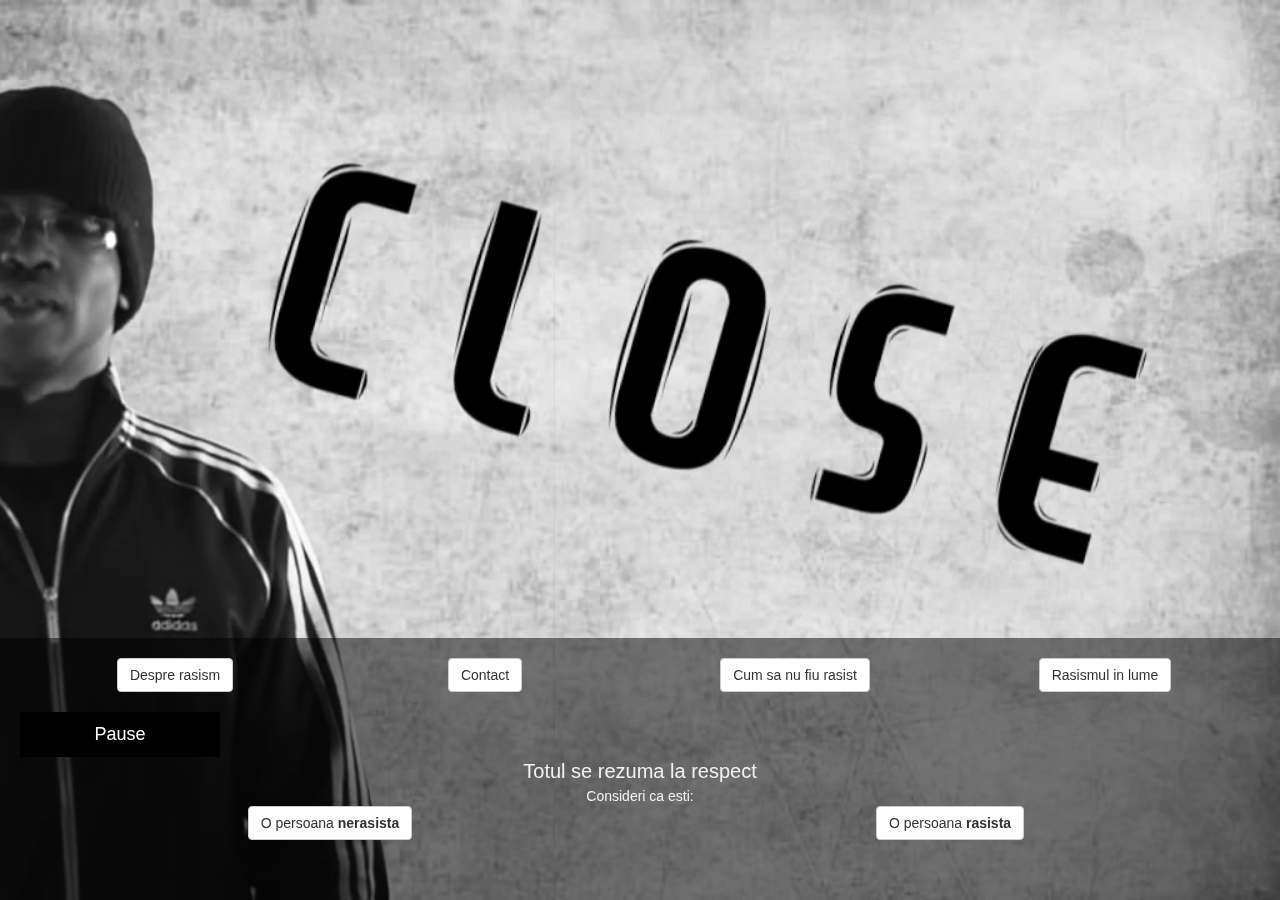
<file: html/index.html>
<!DOCTYPE html>
<html>
<head>
  <title>Pagina principala</title>
  <meta charset="utf-8">
  <meta name="viewport" content="width=device-width, initial-scale=1">
  <link rel="stylesheet" href="https://maxcdn.bootstrapcdn.com/bootstrap/3.3.7/css/bootstrap.min.css">
  <link rel="stylesheet" href= "../css/indexcss.css"  type="text/css" >
  <script src="https://ajax.googleapis.com/ajax/libs/jquery/3.3.1/jquery.min.js"></script>
  <script src="https://maxcdn.bootstrapcdn.com/bootstrap/3.3.7/js/bootstrap.min.js"></script>

</head>


<body>


<video autoplay muted loop id="myVideo">
  <source src="../video/intro.mp4" type="video/mp4">
</video>


<div class="content">
  <div class="row center-block text-center">
  	<div class="col-md-3 col-xs-6 col-sm-3 col-lg-3"><button onclick="mergi_la('despre_rasism.html');" class="btn btn-default">Despre rasism</button></div>
    <div class="col-md-3 col-xs-6 col-sm-3 col-lg-3"><button onclick="mergi_la('contact.html');" class="btn btn-default">Contact</button></div>
    <div class="col-md-3 col-xs-6 col-sm-3 col-lg-3"><button onclick="mergi_la('cum_sa_nu.html');" class="btn btn-default">Cum sa nu fiu rasist</button></div>
    <div class="col-md-3 col-xs-6 col-sm-3 col-lg-3"><button onclick="mergi_la('rasismul_in_lume.html');" class="btn btn-default">Rasismul in lume</button></div>
  </div>
    <br>
    <button id="myBtn" onclick="myFunction()">Pause</button>
    <div class="row text-center" style="font-size:20px;">Totul se rezuma la respect</div>
    <div class="text-center row"> Consideri ca esti:</div>
    <div class="row center-block text-center">
    	<div class="col-md-6 col-sm-6 col-xl-6 col-xs-6"><button class="btn btn-default" id="nerasista">O persoana <b>nerasista</b></button></div>
    	<div class="col-md-6 col-sm-6 col-xl-6 col-xs-6"><button class="btn btn-default" id="rasista">O persoana <b>rasista</b></button></div>
    </div>
    <br><br>
    <div id="text-r" class="row text-center" style="font-size:20px;"></div>

</div>

</body>

<script>
// Get the video
var video = document.getElementById("myVideo");

// Get the button
var btn = document.getElementById("myBtn");

// Pause and play the video, and change the button text
function myFunction() {
    if (video.paused) {
        video.play();
        btn.innerHTML = "Pause";
    } else {
        video.pause();
        btn.innerHTML = "Play";
    }
}

function mergi_la(id){
	window.location.replace(id);
}

$('#nerasista').click(function(){
   $('#text-r').html(''); // aici golesc sectiunea ca sa nu se dea append continuu si sa apara de mai multe ori
   $('#text-r').append('Inseamna ca esti pe drumul cel bun, continua tot asa! Ne place de tine si am dori sa intri in comunitatea noastre, da-ne un mail la\
rasism@yahoo.com.'); // lipesc textul de sectiunea text-r

});

$('#rasista').click(function(){
	
   $('#text-r').html(''); //la fel ca mai sus doar ca in cazul rasista
   $('#text-r').append('In acest caz, te invitam sa afli de cum poti scapa de aceasta boala pe urmatoarea <button class = "btn btn-default" onclick = "mergi_la("cum_sa_nu.html")">pagina</button>');

});


</script>

</html>
</file>
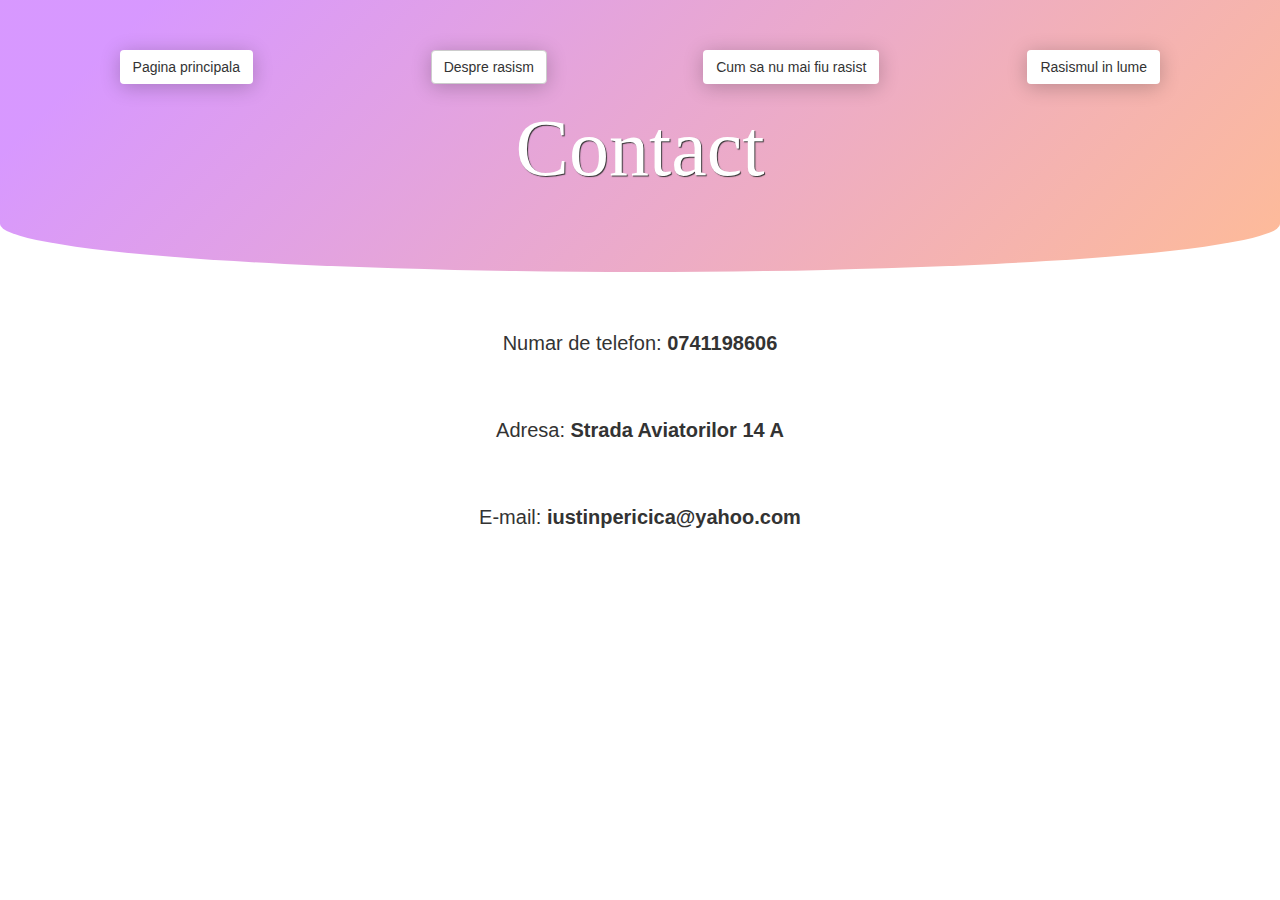
<file: html/contact.html>
<!DOCTYPE html>
<html>
<head>
  <title>Despre rasism</title>
  <meta charset="utf-8">
  <meta name="viewport" content="width=device-width, initial-scale=1">
  <link rel="stylesheet" href="https://maxcdn.bootstrapcdn.com/bootstrap/3.3.7/css/bootstrap.min.css">
  <link rel="stylesheet" href= "../css/desprecss.css"  type="text/css" >
  <script src="https://ajax.googleapis.com/ajax/libs/jquery/3.3.1/jquery.min.js"></script>
  <script src="https://maxcdn.bootstrapcdn.com/bootstrap/3.3.7/js/bootstrap.min.js"></script>

</head>
<body>
<!--
<header>
	<div class="row container-fluid">
		<div class="row">
			<div class="col-md-3 col-xs-3 col-sm-3 col-xl-3">Pagina principala</div>
			<div class="col-md-3 col-xs-3 col-sm-3 col-xl-3">Contact</div>
			<div class="col-md-3 col-xs-3 col-sm-3 col-xl-3">Cum sa nu mai fiu rasist</div>
			<div class="col-md-3 col-xs-3 col-sm-3 col-xl-3">Rasismul in lume</div>
		</div>
	</div>
</header>
-->
<header>
	<div class="overlay">

<div class="row container-fluid">
		<div class="row">
			<div class="col-md-3 col-xs-3 col-sm-3 col-xl-3"><button class="btn btn-succes" onclick="mergi_la('index.html');">Pagina principala</button></div>
            <div class="col-md-3 col-xs-6 col-sm-3 col-lg-3"><button onclick="mergi_la('despre_rasism.html');" class="btn btn-default">Despre rasism</button></div>
 			<div class="col-md-3 col-xs-3 col-sm-3 col-xl-3"><button class="btn btn-succes" onclick="mergi_la('cum_sa_nu.html');">Cum sa nu mai fiu rasist</button></div>
			<div class="col-md-3 col-xs-3 col-sm-3 col-xl-3"><button class="btn btn-succes" onclick="mergi_la('rasismul_in_lume.html');">Rasismul in lume</button></div>
		</div>
	</div>

<h1>Contact</h1>

</header>

<div class="container-fluid text-center" id="scrist" style="font-size:20px;">
	<br><br>
	<p>Numar de telefon: <b>0741198606</b></p>
	<br>
	<p>Adresa: <b>Strada Aviatorilor 14 A </b></p><br>
    <p>E-mail: <b>iustinpericica@yahoo.com</b></p>
</div>

</body>

<script type="text/javascript">
	
function mergi_la(id){
	window.location.replace(id);
}



</script>

</html>
</file>
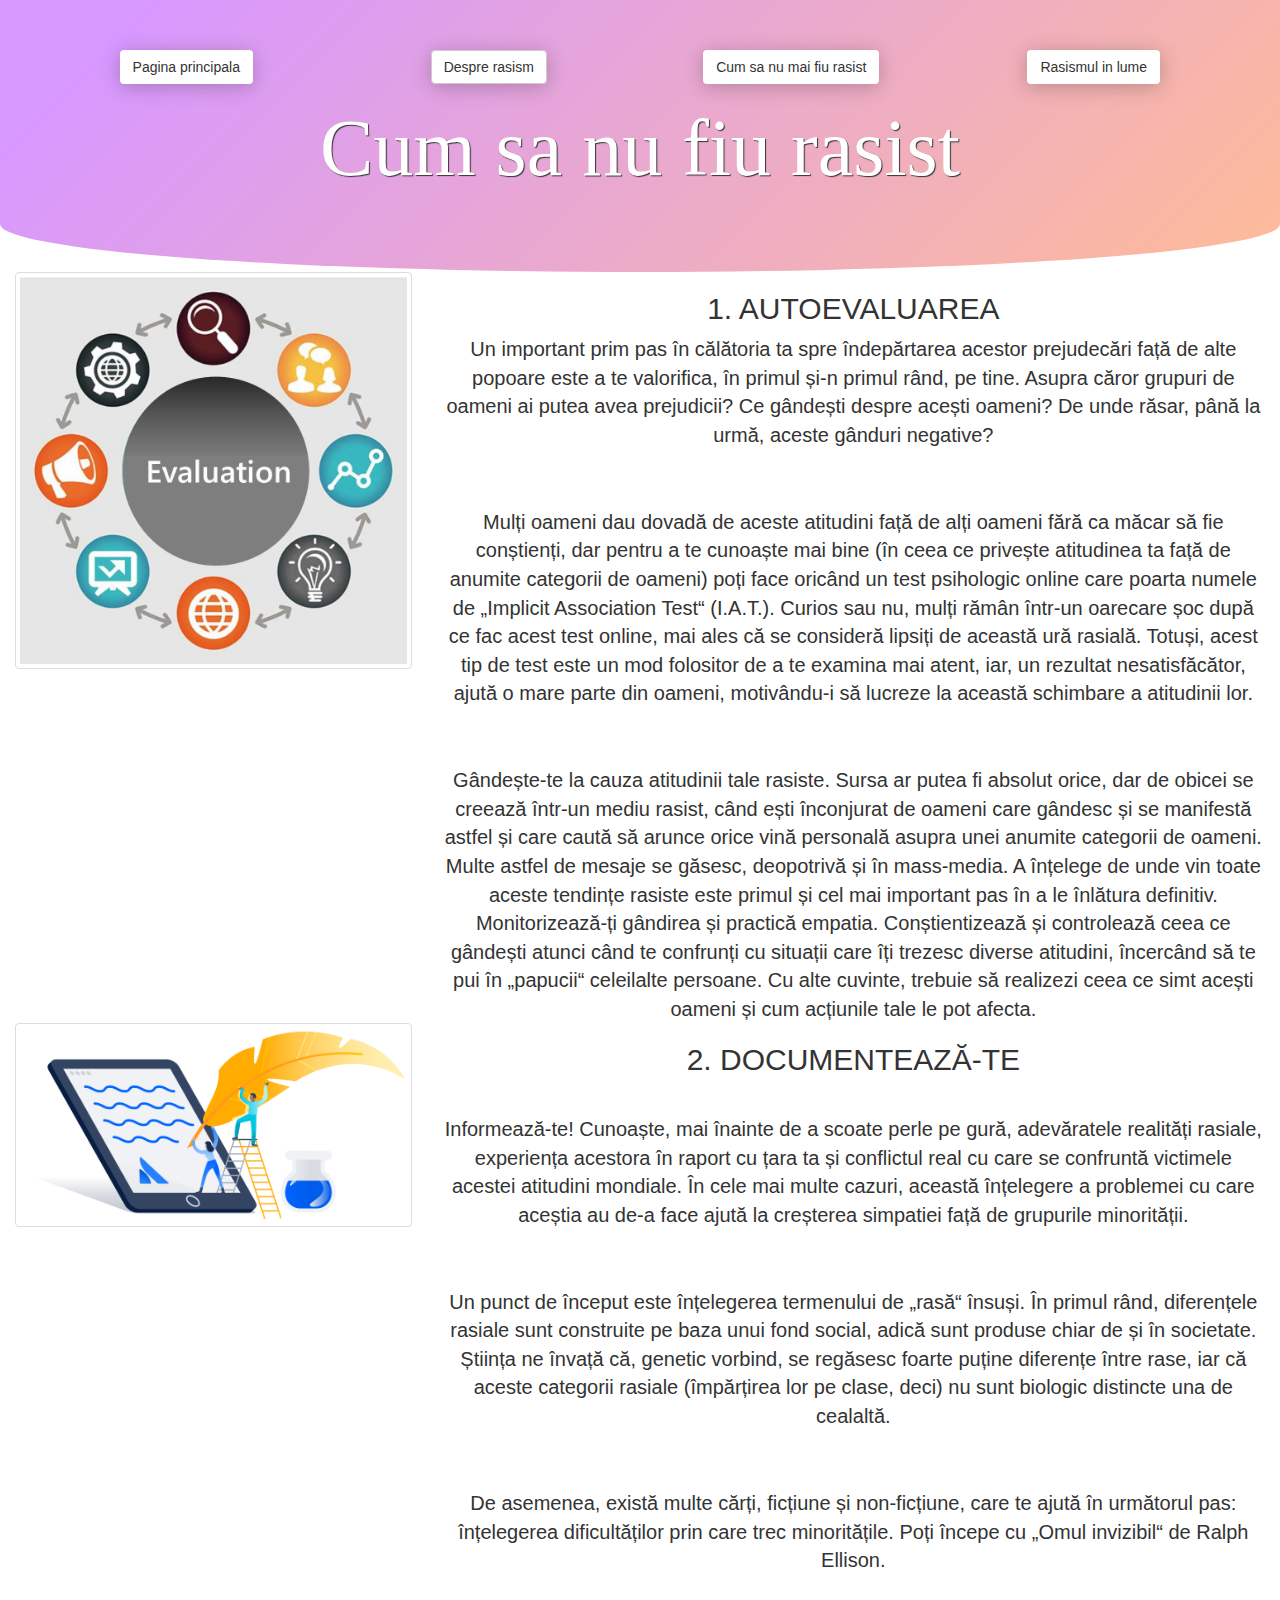
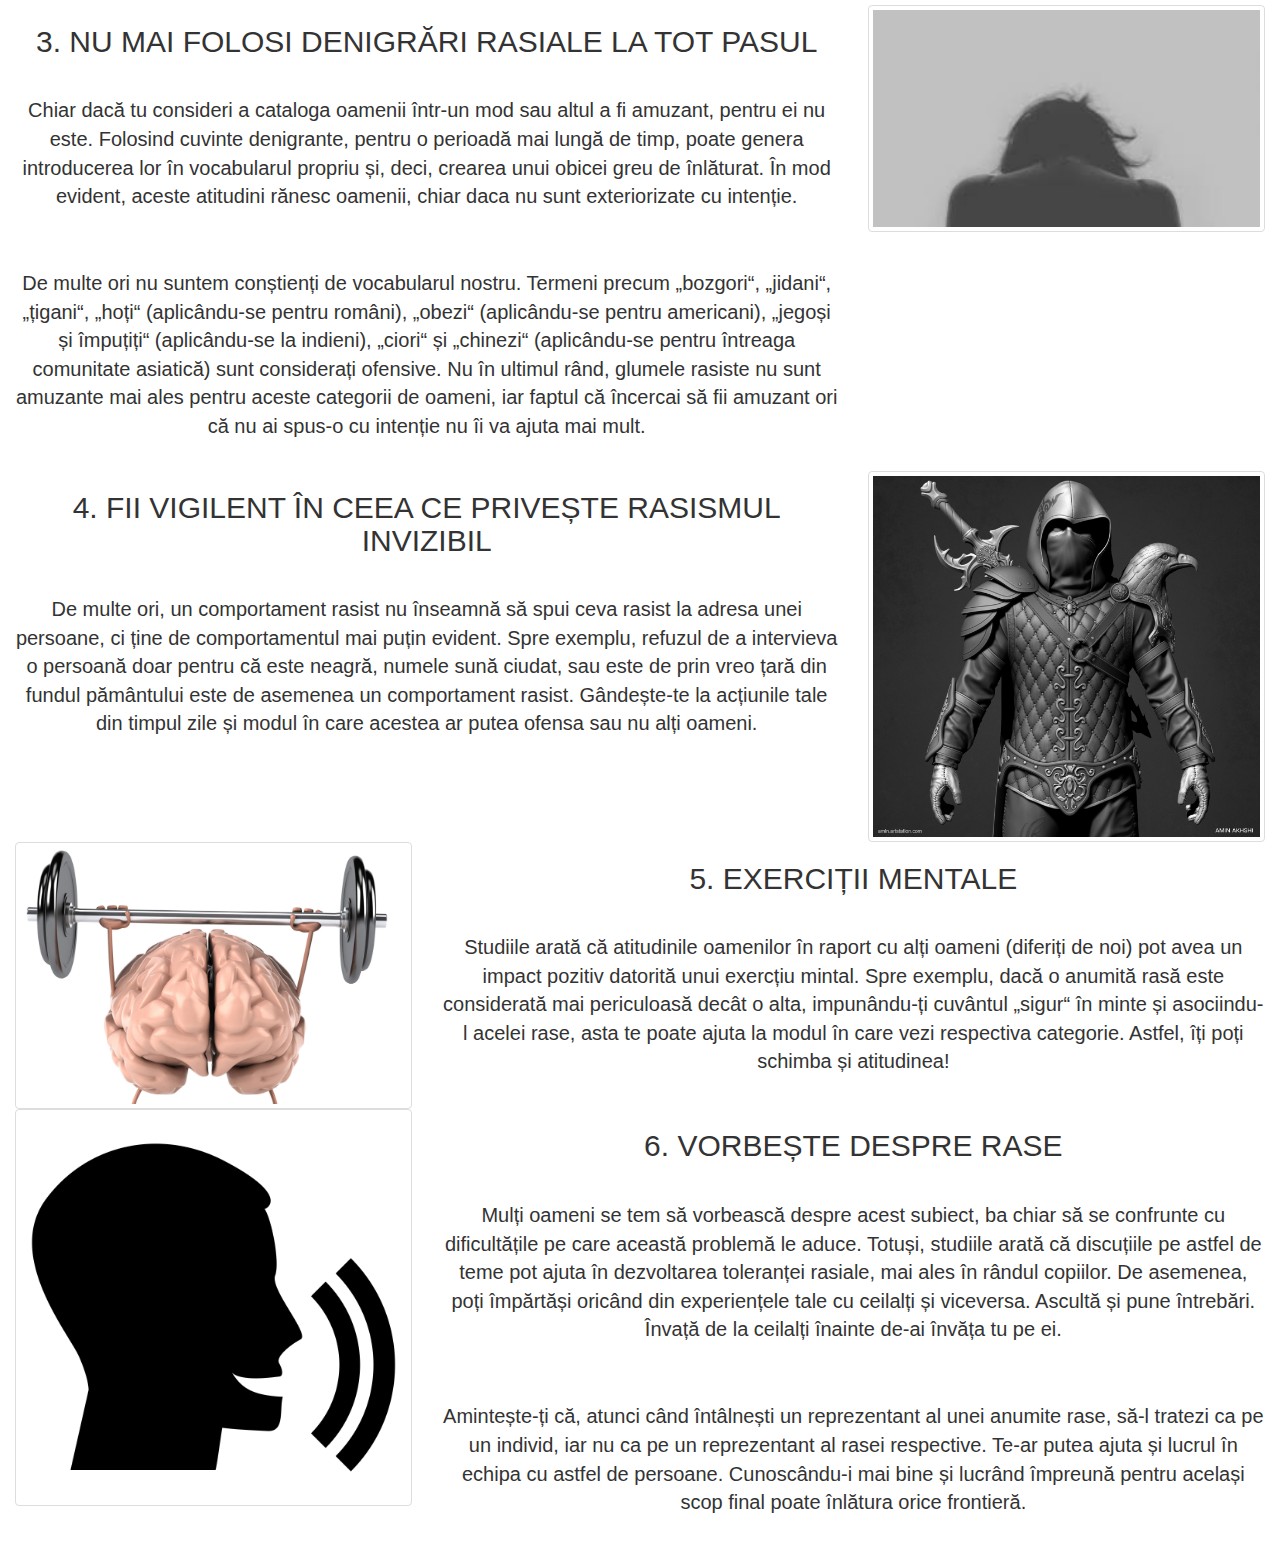
<file: html/cum_sa_nu.html>
<!DOCTYPE html>
<html>
<head>
  <title>Despre rasism</title>
  <meta charset="utf-8">
  <meta name="viewport" content="width=device-width, initial-scale=1">
  <link rel="stylesheet" href="https://maxcdn.bootstrapcdn.com/bootstrap/3.3.7/css/bootstrap.min.css">
  <link rel="stylesheet" href= "../css/cum_sa_nu.css"  type="text/css" >
  <script src="https://ajax.googleapis.com/ajax/libs/jquery/3.3.1/jquery.min.js"></script>
  <script src="https://maxcdn.bootstrapcdn.com/bootstrap/3.3.7/js/bootstrap.min.js"></script>

</head>
<body>
<!--
<header>
	<div class="row container-fluid">
		<div class="row">
			<div class="col-md-3 col-xs-3 col-sm-3 col-xl-3">Pagina principala</div>
			<div class="col-md-3 col-xs-3 col-sm-3 col-xl-3">Contact</div>
			<div class="col-md-3 col-xs-3 col-sm-3 col-xl-3">Cum sa nu mai fiu rasist</div>
			<div class="col-md-3 col-xs-3 col-sm-3 col-xl-3">Rasismul in lume</div>
		</div>
	</div>
</header>
-->
<header>
	<div class="overlay">

<div class="row container-fluid">
		<div class="row">
			<div class="col-md-3 col-xs-3 col-sm-3 col-xl-3"><button class="btn btn-succes" onclick="mergi_la('index.html');">Pagina principala</button></div>
            <div class="col-md-3 col-xs-6 col-sm-3 col-lg-3"><button onclick="mergi_la('despre_rasism.html');" class="btn btn-default">Despre rasism</button></div>
 			<div class="col-md-3 col-xs-3 col-sm-3 col-xl-3"><button class="btn btn-succes" onclick="mergi_la('cum_sa_nu.html');">Cum sa nu mai fiu rasist</button></div>
			<div class="col-md-3 col-xs-3 col-sm-3 col-xl-3"><button class="btn btn-succes" onclick="mergi_la('rasismul_in_lume.html');">Rasismul in lume</button></div>
		</div>
	</div>


<h1>Cum sa nu fiu rasist</h1>

</header>

<div class="container-fluid text-center" id="scrist" style="font-size:20px;">
	<div class="row">
		<div class="col-md-4 col-sm-4 col-lg-4 col-xl-4"><img class="img-responsive img-thumbnail" width="100%" src="../video/evaluare.jpg" alt="auto-evaluare"></div>
		<div class="col-md-8 col-sm-8 col-lg-8 col-xl-8"><h2>1. AUTOEVALUAREA</h2>
<p>
Un important prim pas în călătoria ta spre îndepărtarea acestor prejudecări față de alte popoare este a te valorifica, în primul și-n primul rând, pe tine. Asupra căror grupuri de oameni ai putea avea prejudicii? Ce gândești despre acești oameni? De unde răsar, până la urmă, aceste gânduri negative?
</p><br><p>
Mulți oameni dau dovadă de aceste atitudini față de alți oameni fără ca măcar să fie conștienți, dar pentru a te cunoaște mai bine (în ceea ce privește atitudinea ta față de anumite categorii de oameni) poți face oricând un test psihologic online care poarta numele de „Implicit Association Test“ (I.A.T.). Curios sau nu, mulți rămân într-un oarecare șoc după ce fac acest test online, mai ales că se consideră lipsiți de această ură rasială. Totuși, acest tip de test este un mod folositor de a te examina mai atent, iar, un rezultat nesatisfăcător, ajută o mare parte din oameni, motivându-i să lucreze la această schimbare a atitudinii lor.
</p><br>
Gândește-te la cauza atitudinii tale rasiste. Sursa ar putea fi absolut orice, dar de obicei se creează într-un mediu rasist, când ești înconjurat de oameni care gândesc și se manifestă astfel și care caută să arunce orice vină personală asupra unei anumite categorii de oameni. Multe astfel de mesaje se găsesc, deopotrivă și în mass-media. A înțelege de unde vin toate aceste tendințe rasiste este primul și cel mai important pas în a le înlătura definitiv. Monitorizează-ți gândirea și practică empatia. Conștientizează și controlează ceea ce gândești atunci când te confrunți cu situații care îți trezesc diverse atitudini, încercând să te pui în „papucii“ celeilalte persoane. Cu alte cuvinte, trebuie să realizezi ceea ce simt acești oameni și cum acțiunile tale le pot afecta.</div>
</div>
     

<div class="row">
		<div class="col-md-4 col-sm-4 col-lg-4 col-xl-4"><img class="img-responsive img-thumbnail" width="100%" src="../video/document.png" alt="auto-evaluare"></div>
		<div class="col-md-8 col-sm-8 col-lg-8 col-xl-8"><h2>2. DOCUMENTEAZĂ-TE</h2>
<br><p>
Informează-te! Cunoaște, mai înainte de a scoate perle pe gură, adevăratele realități rasiale, experiența acestora în raport cu țara ta și conflictul real cu care se confruntă victimele acestei atitudini mondiale. În cele mai multe cazuri, această înțelegere a problemei cu care aceștia au de-a face ajută la creșterea simpatiei față de grupurile minorității.
</p><br><p>
Un punct de început este înțelegerea termenului de „rasă“ însuși. În primul rând, diferențele rasiale sunt construite pe baza unui fond social, adică sunt produse chiar de și în societate. Știința ne învață că, genetic vorbind, se regăsesc foarte puține diferențe între rase, iar că aceste categorii rasiale (împărțirea lor pe clase, deci) nu sunt biologic distincte una de cealaltă.
</p><br>
<p>
De asemenea, există multe cărți, ficțiune și non-ficțiune, care te ajută în următorul pas: înțelegerea dificultăților prin care trec minoritățile. Poți începe cu „Omul invizibil“ de Ralph Ellison.</p></div>
</div>



<div class="row">
	<div class="col-md-8 col-sm-8 col-lg-8 col-xl-8"><h2>3. NU MAI FOLOSI DENIGRĂRI RASIALE LA TOT PASUL</h2>
<br><p>
Chiar dacă tu consideri a cataloga oamenii într-un mod sau altul a fi amuzant, pentru ei nu este. Folosind cuvinte denigrante, pentru o perioadă mai lungă de timp, poate genera introducerea lor în vocabularul propriu și, deci, crearea unui obicei greu de înlăturat. În mod evident, aceste atitudini rănesc oamenii, chiar daca nu sunt exteriorizate cu intenție.
</p><br><p>
De multe ori nu suntem conștienți de vocabularul nostru. Termeni precum „bozgori“, „jidani“, „țigani“, „hoți“ (aplicându-se pentru români), „obezi“ (aplicându-se pentru americani), „jegoși și împuțiți“ (aplicându-se la indieni), „ciori“ și „chinezi“ (aplicându-se pentru întreaga comunitate asiatică) sunt considerați ofensive. Nu în ultimul rând, glumele rasiste nu sunt amuzante mai ales pentru aceste categorii de oameni, iar faptul că încercai să fii amuzant ori că nu ai spus-o cu intenție nu îi va ajuta mai mult.
<p>
</div>
		<div class="col-md-4 col-sm-4 col-lg-4 col-xl-4"><img class="img-responsive img-thumbnail" width="100%" src="../video/verbal.jpg" alt="auto-evaluare"></div>
		
</div>

<div class="row">
	<div class="col-md-8 col-sm-8 col-lg-8 col-xl-8"><h2>4. FII VIGILENT ÎN CEEA CE PRIVEȘTE RASISMUL INVIZIBIL</h2>
<br><p>
De multe ori, un comportament rasist nu înseamnă să spui ceva rasist la adresa unei persoane, ci ține de comportamentul mai puțin evident. Spre exemplu, refuzul de a intervieva o persoană doar pentru că este neagră, numele sună ciudat, sau este de prin vreo țară din fundul pământului este de asemenea un comportament rasist. Gândește-te la acțiunile tale din timpul zile și modul în care acestea ar putea ofensa sau nu alți oameni.</p>
</div>
		<div class="col-md-4 col-sm-4 col-lg-4 col-xl-4"><img class="img-responsive img-thumbnail" width="100%" src="../video/vigilent.jpg" alt="auto-evaluare"></div>
		
</div>

<div class="row">
	
		<div class="col-md-4 col-sm-4 col-lg-4 col-xl-4"><img class="img-responsive img-thumbnail" width="100%" src="../video/mintal.jpg" alt="auto-evaluare"></div>
		<div class="col-md-8 col-sm-8 col-lg-8 col-xl-8">
			<h2>5. EXERCIȚII MENTALE</h2>
<br><p>
Studiile arată că atitudinile oamenilor în raport cu alți oameni (diferiți de noi) pot avea un impact pozitiv datorită unui exercțiu mintal. Spre exemplu, dacă o anumită rasă este considerată mai periculoasă decât o alta, impunându-ți cuvântul „sigur“ în minte și asociindu-l acelei rase, asta te poate ajuta la modul în care vezi respectiva categorie. Astfel, îți poți schimba și atitudinea!</p>
		</div>
</div>
	
<div class="row">
	
		<div class="col-md-4 col-sm-4 col-lg-4 col-xl-4"><img class="img-responsive img-thumbnail" width="100%" src="../video/speak.png" alt="auto-evaluare"></div>
		<div class="col-md-8 col-sm-8 col-lg-8 col-xl-8">
			<h2>6. VORBEȘTE DESPRE RASE</h2>
<br><p>
Mulți oameni se tem să vorbească despre acest subiect, ba chiar să se confrunte cu dificultățile pe care această problemă le aduce. Totuși, studiile arată că discuțiile pe astfel de teme pot ajuta în dezvoltarea toleranței rasiale, mai ales în rândul copiilor. De asemenea, poți împărtăși oricând din experiențele tale cu ceilalți și viceversa. Ascultă și pune întrebări. Învață de la ceilalți înainte de-ai învăța tu pe ei.
</p><br><p>
Amintește-ți că, atunci când întâlnești un reprezentant al unei anumite rase, să-l tratezi ca pe un individ, iar nu ca pe un reprezentant al rasei respective. Te-ar putea ajuta și lucrul în echipa cu astfel de persoane. Cunoscându-i mai bine și lucrând împreună pentru același scop final poate înlătura orice frontieră.</p>
		</div>
</div>

</div>

<a href="#" class="scrollToTop" style="top:90%;">Mergi sus</a>

</body>

<script type="text/javascript">
	
function mergi_la(id){
	window.location.replace(id);
}

$(document).ready(function(){

    //Check to see if the window is top if not then display button
    $(window).scroll(function(){
        if ($(this).scrollTop() > 100) {
            $('.scrollToTop').fadeIn();
        } else {
            $('.scrollToTop').fadeOut();
        }
    });

    //Click event to scroll to top
    $('.scrollToTop').click(function(){
        $('html, body').animate({scrollTop : 0},800);
        return false;
    });

});

</script>

</html>
</file>
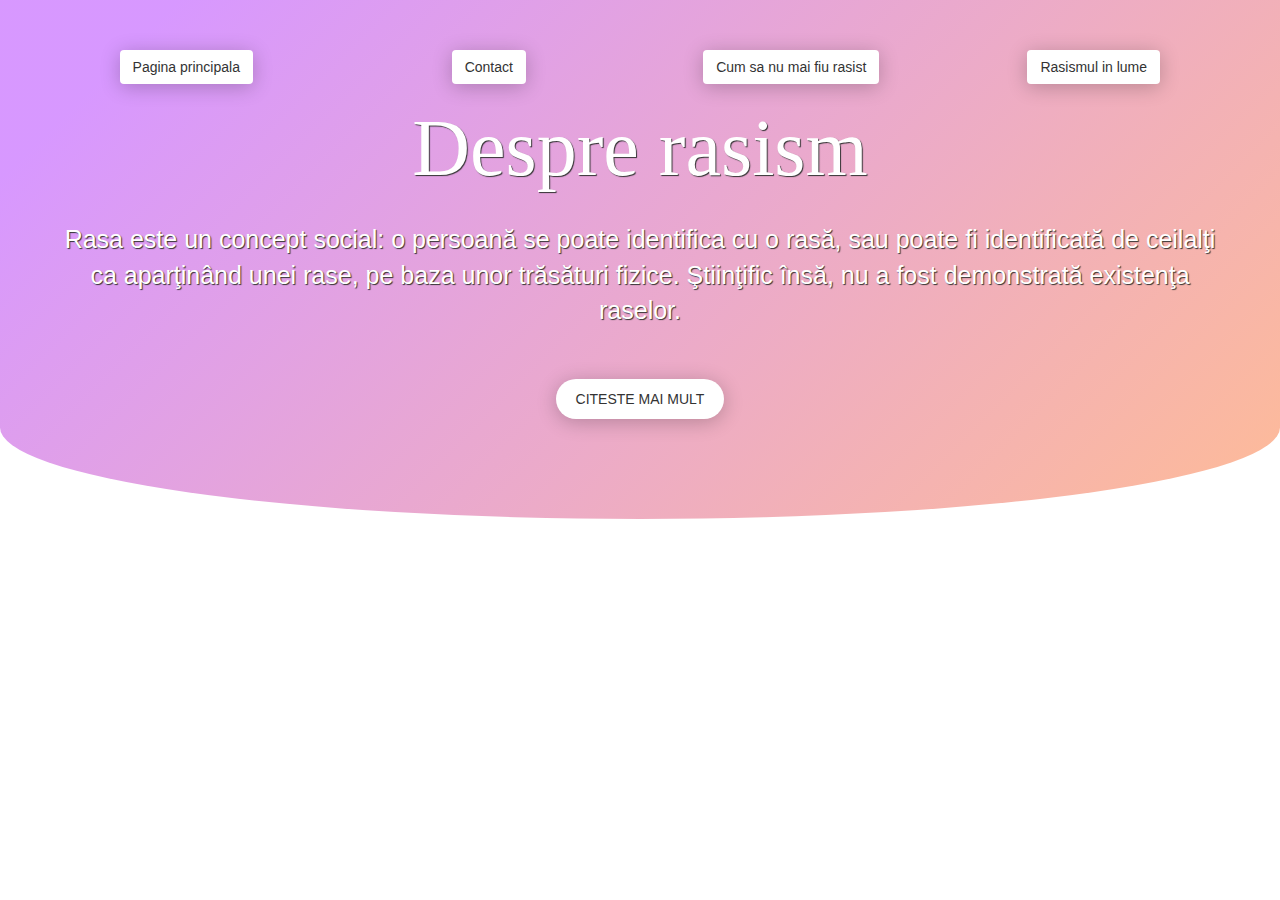
<file: html/depsre_rasism.html>
<!DOCTYPE html>
<html>
<head>
  <title>Despre rasism</title>
  <meta charset="utf-8">
  <meta name="viewport" content="width=device-width, initial-scale=1">
  <link rel="stylesheet" href="https://maxcdn.bootstrapcdn.com/bootstrap/3.3.7/css/bootstrap.min.css">
  <link rel="stylesheet" href= "../css/desprecss.css"  type="text/css" >
  <script src="https://ajax.googleapis.com/ajax/libs/jquery/3.3.1/jquery.min.js"></script>
  <script src="https://maxcdn.bootstrapcdn.com/bootstrap/3.3.7/js/bootstrap.min.js"></script>

</head>
<body>
<!--
<header>
	<div class="row container-fluid">
		<div class="row">
			<div class="col-md-3 col-xs-3 col-sm-3 col-xl-3">Pagina principala</div>
			<div class="col-md-3 col-xs-3 col-sm-3 col-xl-3">Contact</div>
			<div class="col-md-3 col-xs-3 col-sm-3 col-xl-3">Cum sa nu mai fiu rasist</div>
			<div class="col-md-3 col-xs-3 col-sm-3 col-xl-3">Rasismul in lume</div>
		</div>
	</div>
</header>
-->
<header>
	<div class="overlay">

<div class="row container-fluid">
		<div class="row">
			<div class="col-md-3 col-xs-3 col-sm-3 col-xl-3"><button class="btn btn-succes" onclick="mergi_la('index.html');">Pagina principala</button></div>
			<div class="col-md-3 col-xs-3 col-sm-3 col-xl-3"><button class="btn btn-succes" onclick="mergi_la('contact.html');">Contact </button> </div>
			<div class="col-md-3 col-xs-3 col-sm-3 col-xl-3"><button class="btn btn-succes" onclick="mergi_la('cum_sa_nu.html');">Cum sa nu mai fiu rasist</button></div>
			<div class="col-md-3 col-xs-3 col-sm-3 col-xl-3"><button class="btn btn-succes" onclick="mergi_la('rasismul_in_lume.html');">Rasismul in lume</button></div>
		</div>
	</div>

<h1>Despre rasism</h1>

<p style="font-size:25px;">Rasa este un concept social: o persoană se poate identifica cu o rasă, sau poate fi identificată de ceilalţi ca aparţinând unei rase, pe baza unor trăsături fizice. Ştiinţific însă, nu a fost demonstrată existenţa raselor.</p>
<br>
<button id="citeste">CITESTE MAI MULT</button>
</div>
</header>

<p class="container-fluid text-center" id="scrist" style="font-size:20px;"></p>

</body>

<script type="text/javascript">
	
function mergi_la(id){
	window.location.replace(id);
}

$('#citeste').click(function(){
   $('#scrist').html(' ');
   $('#scrist').append('În loc să începem prin a defini rasismul, să vedem ce este anti-rasismul. Premisa anti-rasismului este că în societăţile multiculturale şi democratice, toţi oamenii, indiferent de rasă, sunt egali şi au drepturi egale. Prin urmare, rasismul este bazat pe ideologia superiorităţii unei rase. Prejudecăţile rasiştilor, manifestate faţă de membrii unui grup, sunt cauzate de rasa anumitei persoane, pe care ei o consideră ca determinând inferioritatea/superioritatea, precum şi personalitatea unui om (e.g. romii sunt hoţi; negrii sunt inferiori).<br><br><br>Ideologia rasistă, a superiorităţii raselor, se manifestă frecvent în viaţa de zi cu zi. O persoană rasistă, de cele mai multe ori, nu se limitează doar la a crede că, de exemplu, africanii sunt inferiori. O persoană rasistă va ajunge, la un moment dat, să întâlnească un african, şi să îşi manifeste rasismul printr-un comportament discriminatoriu sau abuziv.<br><br><br>Ideologia rasistă, a superiorităţii raselor, se manifestă frecvent în viaţa de zi cu zi. O persoană rasistă, de cele mai multe ori, nu se limitează doar la a crede că, de exemplu, africanii sunt inferiori. O persoană rasistă va ajunge, la un moment dat, să întâlnească un african, şi să îşi manifeste rasismul printr-un comportament discriminatoriu sau abuziv.<br><br><br>În secţiunea precedentă, am discutat despre discriminare. Unul dintre criteriile care pot sta la baza unei fapte de discriminare este şi rasa, ceea ce conduce la discriminare rasială.')
});

</script>

</html>
</file>
<file: css/indexcss.css>
#myVideo {
    position: fixed;
    right: 0;
    bottom: 0;
    min-width: 100%; 
    min-height: 100%;
}

/* Add some content at the bottom of the video/page */
.content {
    position: fixed;
    bottom: 0;
    background: rgba(0, 0, 0, 0.5);
    color: #f1f1f1;
    width: 100%;
    padding: 20px;
}

/* Style the button used to pause/play the video */
#myBtn {
    width: 200px;
    font-size: 18px;
    padding: 10px;
    border: none;
    background: #000;
    color: #fff;
    cursor: pointer;
}

#myBtn:hover {
    background: #ddd;
    color: black;
}
</file>
<file: css/desprecss.css>
header {
	background: url('http://www.autodatz.com/wp-content/uploads/2017/05/Old-Car-Wallpapers-Hd-36-with-Old-Car-Wallpapers-Hd.jpg');
	text-align: center;
	width: 100%;
	height: auto;
	background-size: cover;
	background-attachment: fixed;
	position: relative;
	overflow: hidden;
	border-radius: 0 0 85% 85% / 30%;
}
header .overlay{
	width: 100%;
	height: 100%;
	padding: 50px;
	color: #FFF;
	text-shadow: 1px 1px 1px #333;
  background-image: linear-gradient( 135deg, #9f05ff69 10%, #fd5e086b 100%);
	
}

h1 {
	font-family: 'Dancing Script', cursive;
	font-size: 80px;
	margin-bottom: 30px;
}

h3, p {
	font-family: 'Open Sans', sans-serif;
	margin-bottom: 30px;
}

button {
	border: none;
	outline: none;
	padding: 10px 20px;
	border-radius: 50px;
	color: #333;
	background: #fff;
	margin-bottom: 50px;
	box-shadow: 0 3px 20px 0 #0000003b;
}
button:hover{
	cursor: pointer;
}
</file>
<file: css/cum_sa_nu.css>
header {
    background: url('http://www.autodatz.com/wp-content/uploads/2017/05/Old-Car-Wallpapers-Hd-36-with-Old-Car-Wallpapers-Hd.jpg');
    text-align: center;
    width: 100%;
    height: auto;
    background-size: cover;
    background-attachment: fixed;
    position: relative;
    overflow: hidden;
    border-radius: 0 0 85% 85% / 30%;
}
header .overlay{
    width: 100%;
    height: 100%;
    padding: 50px;
    color: #FFF;
    text-shadow: 1px 1px 1px #333;
  background-image: linear-gradient( 135deg, #9f05ff69 10%, #fd5e086b 100%);
    
}

h1 {
    font-family: 'Dancing Script', cursive;
    font-size: 80px;
    margin-bottom: 30px;
}

h3, p {
    font-family: 'Open Sans', sans-serif;
    margin-bottom: 30px;
}

button {
    border: none;
    outline: none;
    padding: 10px 20px;
    border-radius: 50px;
    color: #333;
    background: #fff;
    margin-bottom: 50px;
    box-shadow: 0 3px 20px 0 #0000003b;
}
button:hover{
    cursor: pointer;
}

.scrollToTop{
    width:100px; 
    height:130px;
    padding:10px; 
    text-align:center; 
    background: whiteSmoke;
    font-weight: bold;
    color: #444;
    text-decoration: none;
    position:fixed;
    top:75px;
    right:40px;
    display:none;
    background: url('arrow_up.png') no-repeat 0px 20px;
}
.scrollToTop:hover{
    text-decoration:none;
}
</file>
